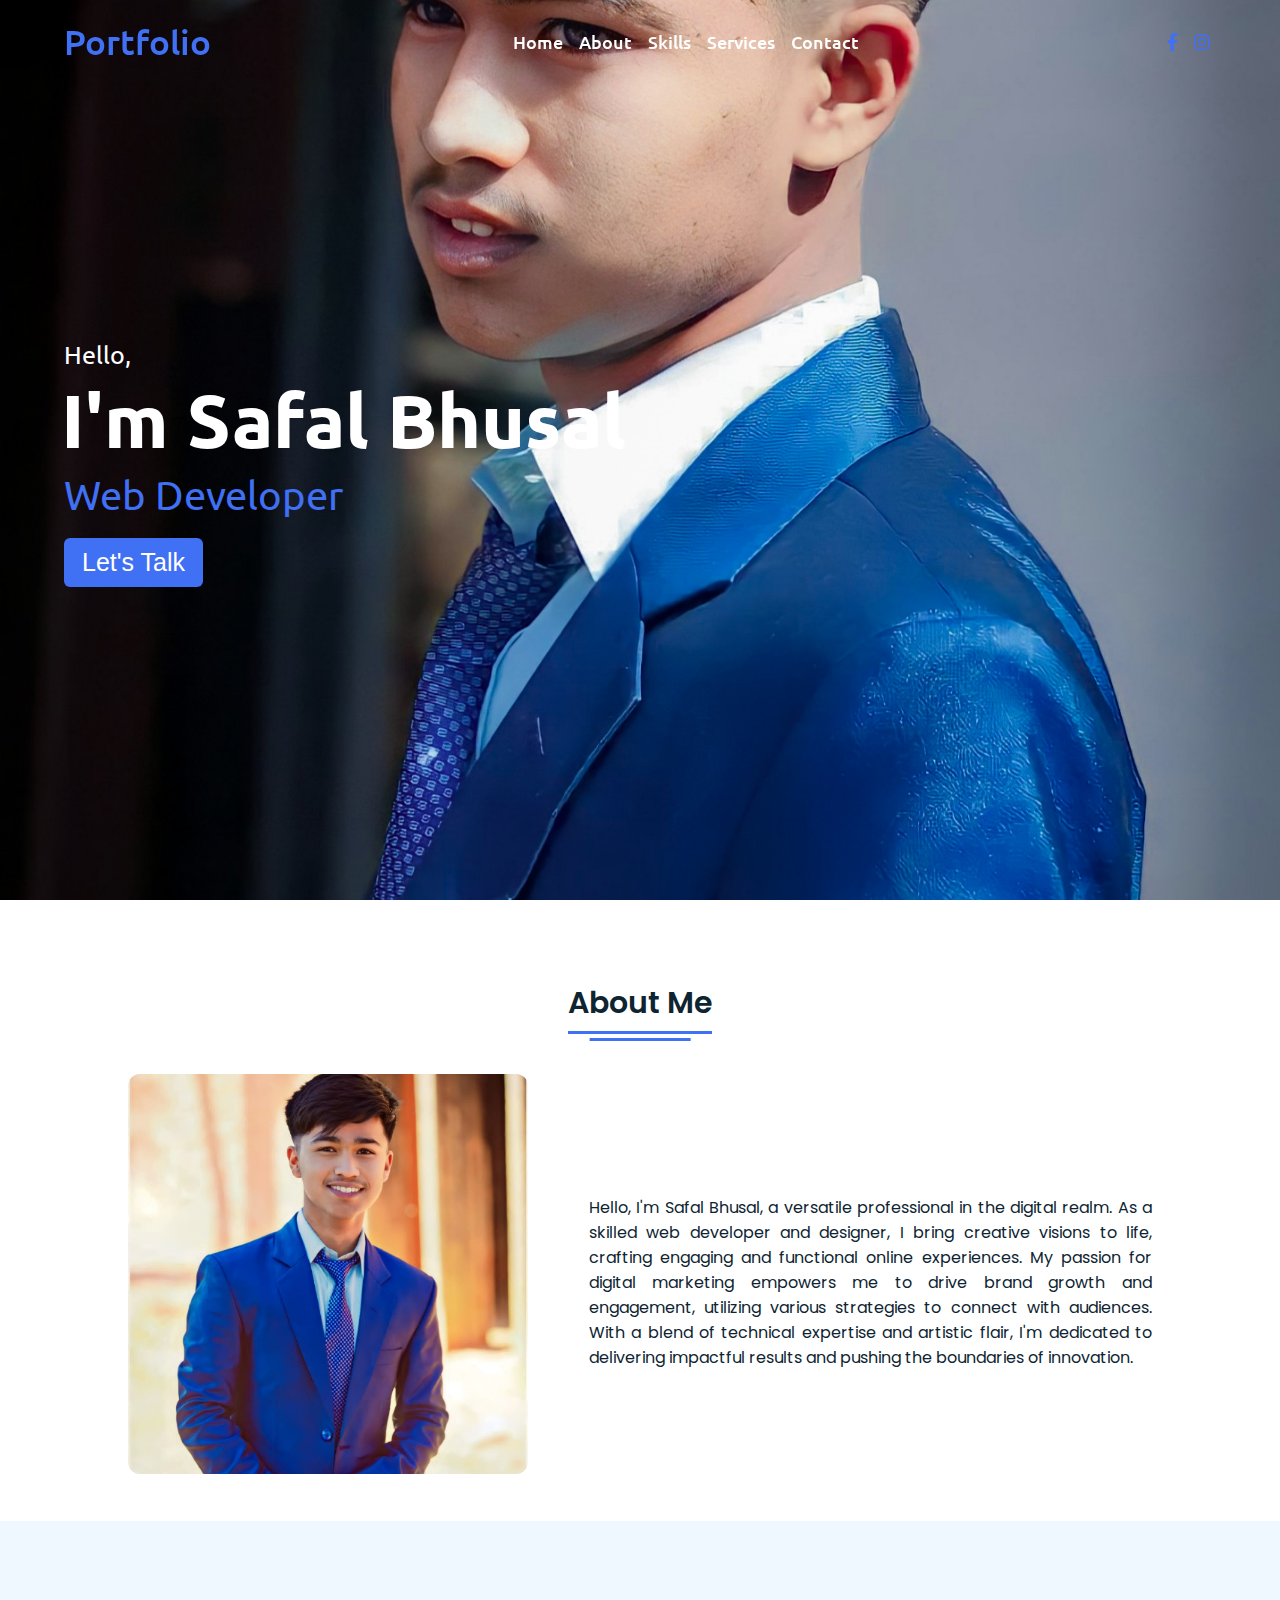
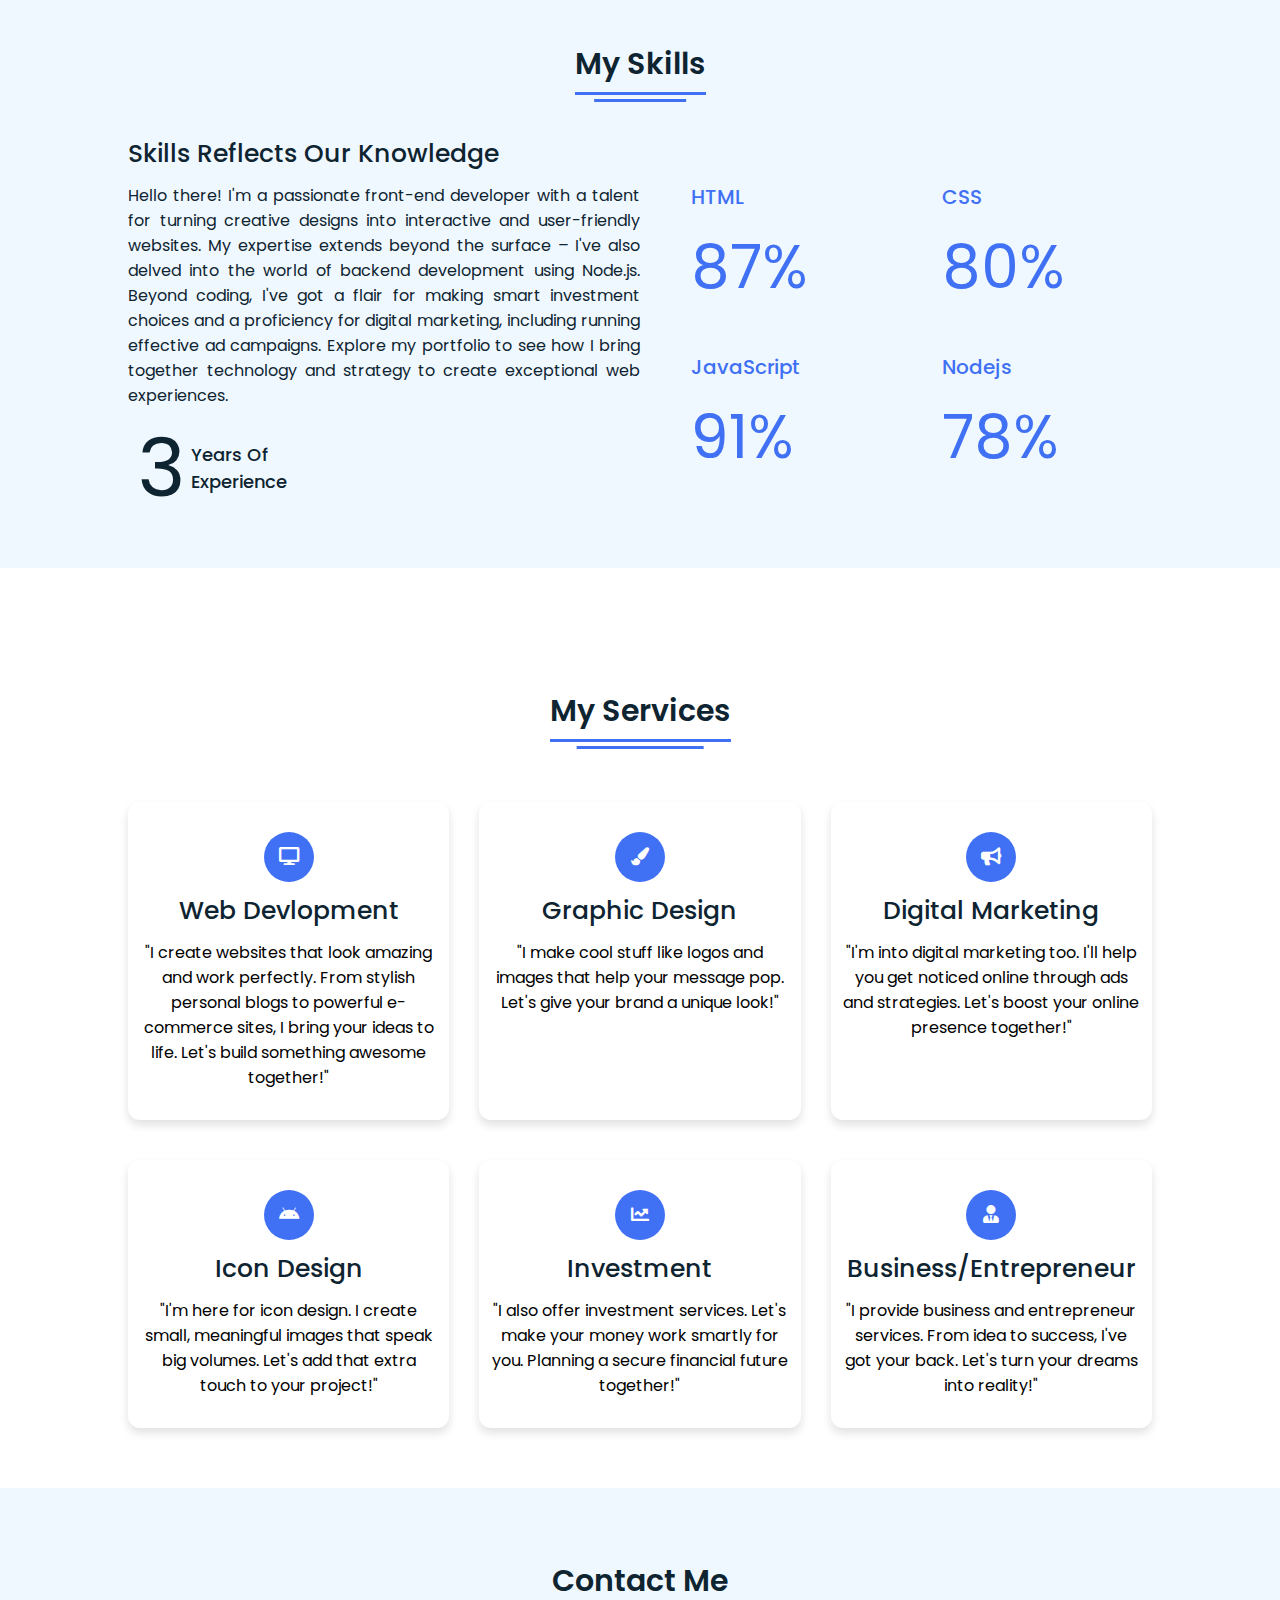
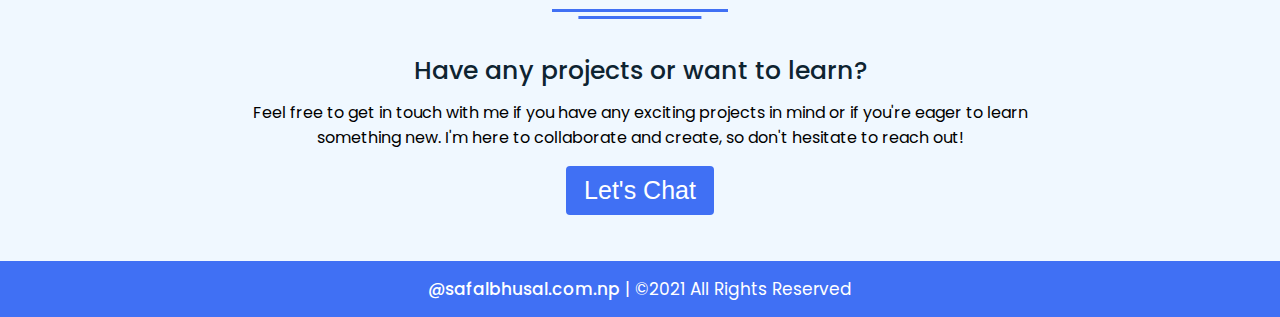
<file: index.html>
<!DOCTYPE html>
<html lang="en" dir="ltr">
  <head>
    <meta charset="UTF-8" />
    <title>Portfolio</title>
    <link rel="stylesheet" href="style.css" />
    <!-- Fontawesome CDN Link -->
    <link rel="stylesheet" href="https://cdnjs.cloudflare.com/ajax/libs/font-awesome/5.15.2/css/all.min.css" />
    <meta name="viewport" content="width=device-width, initial-scale=1.0" />
  </head>
  <body>
    <!-- Move to up button -->
    <div class="scroll-button">
      <a href="#home"><i class="fas fa-arrow-up"></i></a>
    </div>
    <!-- navgaition menu -->
    <nav>
      <div class="navbar">
        <div class="logo"><a href="#">Portfolio</a></div>
        <ul class="menu">
          <li><a href="#home">Home</a></li>
          <li><a href="#about">About</a></li>
          <li><a href="#skills">Skills</a></li>
          <li><a href="#services">Services</a></li>
          <li><a href="#contact">Contact</a></li>
          <div class="cancel-btn">
            <i class="fas fa-times"></i>
          </div>
        </ul>
        <div class="media-icons">
          <a href="https://www.facebook.com/profile.php?id=100088634391065&mibextid=ZbWKwL"><i class="fab fa-facebook-f"></i></a><!--
          <a href="#"><i class="fab fa-twitter"></i></a>-->
          <a href="https://instagram.com/https.jerrick?utm_source=qr&igshid=ZDc4ODBmNjlmNQ%3D%3D"><i class="fab fa-instagram"></i></a>
        </div>
      </div>
      <div class="menu-btn">
        <i class="fas fa-bars"></i>
      </div>
    </nav>

    <!-- Home Section Start -->
    <section class="home" id="home">
      <div class="home-content">
        <div class="text">
          <div class="text-one">Hello,</div>
          <div class="text-two">I'm Safal Bhusal</div>
          <div class="text-three">Web Developer</div>
          <div class="text-four"><!--ceo of .... company --> </div>
        </div>
        <div class="button"><a href="contact.html">
          <button>Let's Talk</button></a>
        </div>
      </div>
    </section>

    <!-- About Section Start -->
    <section class="about" id="about">
      <div class="content">
        <div class="title"><span>About Me</span></div>
        <div class="about-details">
          <div class="left">
            <img src="img.jpg" alt="" />
          </div>
          <div class="right">
            <div class="topic"></div>
            <p>
              Hello, I'm Safal Bhusal, a versatile professional in the digital realm. As a skilled web developer and designer, I bring creative visions to life, crafting engaging and functional online experiences. My passion for digital marketing empowers me to drive brand growth and engagement, utilizing various strategies to connect with audiences. With a blend of technical expertise and artistic flair, I'm dedicated to delivering impactful results and pushing the boundaries of innovation.
            </p><!--
            <div class="button">
              <button>Download CV</button>
            </div> -->
          </div>
        </div>
      </div>
    </section>

    <!-- My Skill Section Start -->
    <!-- Section Tag and Other Div will same where we need to put same CSS -->
    <section class="skills" id="skills">
      <div class="content">
        <div class="title"><span>My Skills</span></div>
        <div class="skills-details">
          <div class="text">
            <div class="topic">Skills Reflects Our Knowledge</div>
            <p>Hello there! I'm a passionate front-end developer with a talent for turning creative designs into interactive and user-friendly websites. My expertise extends beyond the surface – I've also delved into the world of backend development using Node.js. Beyond coding, I've got a flair for making smart investment choices and a proficiency for digital marketing, including running effective ad campaigns. Explore my portfolio to see how I bring together technology and strategy to create exceptional web experiences.</p>
            <div class="experience">
              <div class="num">3</div>
              <div class="exp">
                Years Of <br />
                Experience
              </div>
            </div>
          </div>
          <div class="boxes">
            <div class="box">
              <div class="topic">HTML</div>
              <div class="per">87%</div>
            </div>
            <div class="box">
              <div class="topic">CSS</div>
              <div class="per">80%</div>
            </div>
            <div class="box">
              <div class="topic">JavaScript</div>
              <div class="per">91%</div>
            </div>
            <div class="box">
              <div class="topic">Nodejs</div>
              <div class="per">78%</div>
            </div>
          </div>
        </div>
      </div>
    </section>

    <!-- My Services Section Start -->
    <section class="services" id="services">
      <div class="content">
        <div class="title"><span>My Services</span></div>
        <div class="boxes">
          <div class="box">
            <div class="icon">
              <i class="fas fa-desktop"></i>
            </div>
            <div class="topic">Web Devlopment</div>
            <p>"I create websites that look amazing and work perfectly. From stylish personal blogs to powerful e-commerce sites, I bring your ideas to life. Let's build something awesome together!"</p>
          </div>
          <div class="box">
            <div class="icon">
              <i class="fas fa-paint-brush"></i>
            </div>
            <div class="topic">Graphic Design</div>
            <p>"I make cool stuff like logos and images that help your message pop. Let's give your brand a unique look!"</p>
          </div>
          <div class="box">
            <div class="icon">
              <i class="fas fa-bullhorn"></i>
            </div>
            <div class="topic">Digital Marketing</div>
            <p>"I'm into digital marketing too. I'll help you get noticed online through ads and strategies. Let's boost your online presence together!"</p>
          </div>
          <div class="box">
            <div class="icon">
              <i class="fab fa-android"></i>
            </div>
            <div class="topic">Icon Design</div>
            <p>"I'm here for icon design. I create small, meaningful images that speak big volumes. Let's add that extra touch to your project!"</p>
          </div>
          <div class="box">
            <div class="icon">
              <i class="fa fa-chart-line"></i>
            </div>
            <div class="topic">Investment</div>
            <p>"I also offer investment services. Let's make your money work smartly for you. Planning a secure financial future together!"</p>
          </div>
          <div class="box">
            <div class="icon">
              <i class="fas fa-user-tie"></i>
            </div>
            <div class="topic">Business/Entrepreneur</div>
            <p>"I provide business and entrepreneur services. From idea to success, I've got your back. Let's turn your dreams into reality!"</p>
          </div>
        </div>
      </div>
    </section>

    <!-- Contact Me section Start -->
    <section class="contact" id="contact">
      <div class="content">
        <div class="title"><span>Contact Me</span></div>
        <div class="text">
          <div class="topic">Have any projects or want to learn?</div>
          <p>Feel free to get in touch with me if you have any exciting projects in mind or if you're eager to learn something new. I'm here to collaborate and create, so don't hesitate to reach out!</p>
          <div class="button">
            <a href="contact.html">
            <button>Let's Chat</button></a>
          </div>
        </div>
      </div>
    </section>

    <!-- Footer Section Start -->
    <footer>
      <div class="text">
        <span><a href="#">@safalbhusal.com.np</a> | &#169;2021 All Rights Reserved</span>
      </div>
    </footer>

    <script src="script.js"></script>
  </body>
</html>
</file>
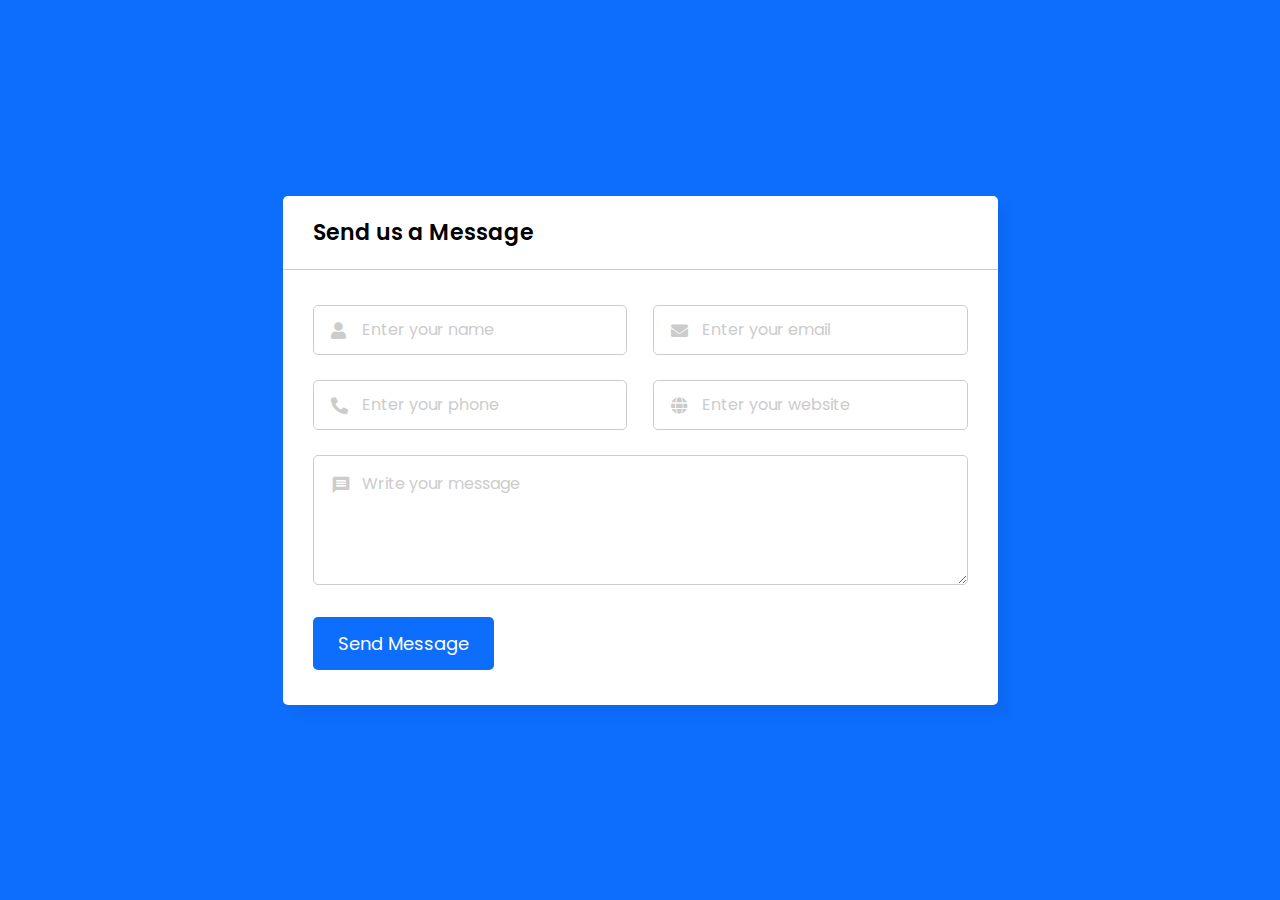
<file: contact.html>
<!DOCTYPE html>
<html lang="en">
<head>
  <meta charset="UTF-8">
  <meta name="viewport" content="width=device-width, initial-scale=1.0">
  <title>Contact</title>
  <link rel="stylesheet" href="contactus.css">
  <link rel="stylesheet" href="https://fonts.googleapis.com/icon?family=Material+Icons">
  <link rel="stylesheet" href="https://cdnjs.cloudflare.com/ajax/libs/font-awesome/5.15.3/css/all.min.css"/>
</head>
<body>
  <div class="wrapper">
    <header>Send us a Message</header>
    <form action="#">
      <div class="dbl-field">
        <div class="field">
          <input type="text" name="name" placeholder="Enter your name">
          <i class='fas fa-user'></i>
        </div>
        <div class="field">
          <input type="text" name="email" placeholder="Enter your email">
          <i class='fas fa-envelope'></i>
        </div>
      </div>
      <div class="dbl-field">
        <div class="field">
          <input type="text" name="phone" placeholder="Enter your phone">
          <i class='fas fa-phone-alt'></i>
        </div>
        <div class="field">
          <input type="text" name="website" placeholder="Enter your website">
          <i class='fas fa-globe'></i>
        </div>
      </div>
      <div class="message">
        <textarea placeholder="Write your message" name="message"></textarea>
        <i class="material-icons">message</i>
      </div>
      <div class="button-area">
        <button type="submit">Send Message</button>
        <span></span>
      </div>
    </form>
  </div>

  <script src="contact.js"></script>

</body>
</html>
</file>
<file: style.css>
/* Google Font CDN Link */
@import url('https://fonts.googleapis.com/css2?family=Poppins:wght@400;500;600;700&family=Ubuntu:wght@400;500;700&display=swap');
*{
  margin: 0;
  padding: 0;
  box-sizing: border-box;
  text-decoration: none;
  scroll-behavior: smooth;
}

/* Custom Scroll Bar CSS */
::-webkit-scrollbar {
    width: 10px;
}
::-webkit-scrollbar-track {
    background: #f1f1f1;
}
::-webkit-scrollbar-thumb {
    background: #6e93f7;
    border-radius: 12px;
    transition: all 0.3s ease;
}

::-webkit-scrollbar-thumb:hover {
    background: #4070f4;
}
/* navbar styling */
nav{
  position: fixed;
  width: 100%;
  padding: 20px 0;
  z-index: 998;
  transition: all 0.3s ease;
  font-family: 'Ubuntu', sans-serif;
}
nav.sticky{
  background: #4070f4;
  padding: 13px 0;
}
nav .navbar{
  width: 90%;
  display: flex;
  justify-content: space-between;
  align-items: center;
  margin: auto;
}
nav .navbar .logo a{
  font-weight: 500;
  font-size: 35px;
  color: #4070f4;
}
nav.sticky .navbar .logo a{
  color: #fff;
}
nav .navbar .menu{
  display: flex;
  position: relative;
}
nav .navbar .menu li{
  list-style: none;
  margin: 0 8px;
}
.navbar .menu a{
  font-size: 18px;
  font-weight: 500;
  color: #fff;
  padding: 6px 0;
  transition: all 0.4s ease;
}
.navbar .menu a:hover{
  color: #4070f4;
}
nav.sticky .menu a{
  color: #FFF;
}
nav.sticky .menu a:hover{
  color: #0E2431;
}
.navbar .media-icons a{
  color: #4070f4;
  font-size: 18px;
  margin: 0 6px;
}
nav.sticky .media-icons a{
  color: #FFF;
}

/* Side Navigation Menu Button CSS */
nav .menu-btn,
.navbar .menu .cancel-btn{
  position: absolute;
  color: #fff;
  right: 30px;
  top: 20px;
  font-size: 20px;
  cursor: pointer;
  transition: all 0.3s ease;
  display: none;
}
nav .menu-btn{
  color: #4070f4;
}
nav.sticky .menu-btn{
  color: #FFF;
}
.navbar .menu .menu-btn{
  color: #fff;
}

/* home section styling */
.home{
  height: 100vh;
  width: 100%;
  background: url("img3.jpg") no-repeat;
  background-size: cover;
  background-position: center;
  background-attachment: fixed;
  font-family: 'Ubuntu', sans-serif;
}
.home .home-content{
  width: 90%;
  height: 100%;
  margin: auto;
  display: flex;
  flex-direction: column;
  justify-content: center;
}
.home .text-one{
  font-size: 25px;
  color: #fff;
}
.home .text-two{
  color: #fff;
  font-size: 75px;
  font-weight: 600;
  margin-left: -3px;
}
.home .text-three{
  font-size: 40px;
  margin: 5px 0;
  color: #4070f4;
}
.home .text-four{
  font-size: 23px;
  margin: 5px 0;
  color: #fff;
}
.home .button{
  margin: 14px 0;
}
.home .button button{
  outline: none;
  padding: 8px 16px;
  border-radius: 6px;
  font-size: 25px;
  font-weight: 400;
  background: #4070f4;
  color: #fff;
  cursor: pointer;
  border: 2px solid transparent;
  transition: all 0.4s ease;
}
.home .button button:hover{
  border-color: #4070f4;
  background-color: #fff;
  color: #4070f4;
}

/* About Section Styling */
/* Those Elements Where We Have Apply Same CSS,
 I'm Selecting Directly 'Section Tag' and 'Class'  */
section{
  padding-top: 40px;
}
section .content{
  width: 80%;
  margin: 40px auto;
  font-family: 'Poppins', sans-serif;
}
.about .about-details{
  display: flex;
  justify-content: space-between;
  align-items: center;
}
section .title{
  display: flex;
  justify-content: center;
  margin-bottom: 40px;
}
section .title span{
  color: #0E2431;
  font-size: 30px;
  font-weight: 600;
  position: relative;
  padding-bottom: 8px;
}
section .title span::before,
section .title span::after{
  content: '';
  position: absolute;
  height: 3px;
  width: 100%;
  background: #4070f4;
  left: 0;
  bottom: 0;
}
section .title span::after{
  bottom: -7px;
  width: 70%;
  left: 50%;
  transform: translateX(-50%);
}
.about .about-details .left{
  width: 45%;
}
.about .left img{
  height: 400px;
  width: 400px;
  object-fit: cover;
  border-radius: 12px;
}
.about-details .right{
  width: 55%;
}
section  .topic{
  color: #0E2431;
  font-size: 25px;
  font-weight: 500;
  margin-bottom: 10px;
}
.about-details .right p{
  text-align: justify;
  color: #0E2431;
}
section .button{
  margin: 16px 0;
}
section .button button{
  outline: none;
  padding: 8px 16px;
  border-radius: 4px;
  font-size: 25px;
  font-weight: 400;
  background: #4070f4;
  color: #fff;
  border: 2px solid transparent;
  cursor: pointer;
  transition: all 0.4s ease;
}
section .button button:hover{
  border-color: #4070f4;
  background-color: #fff;
  color: #4070f4;
}

 /* My Skills CSS */
 .skills{
   background: #F0F8FF;
 }
 .skills .content{
   padding: 40px 0;
 }
 .skills .skills-details{
   display: flex;
   justify-content: space-between;
   align-items: center;
 }
 .skills-details .text{
   width: 50%;
 }
 .skills-details p{
   color: #0E2431;
   text-align: justify;
 }
.skills .skills-details .experience{
  display: flex;
  align-items: center;
  margin: 0 10px;
}
.skills-details .experience .num{
  color: #0E2431;
  font-size: 80px;
}
.skills-details .experience .exp{
  color: #0E2431;
  margin-left: 20px;
  font-size: 18px;
  font-weight: 500;
  margin: 0 6px;
}
.skills-details .boxes{
  width: 45%;
  display: flex;
  flex-wrap: wrap;
  justify-content: space-between;
}
.skills-details .box{
  width: calc(100% / 2 - 20px);
  margin: 20px 0;
}
.skills-details .boxes .topic{
  font-size: 20px;
  color: #4070f4;
}
.skills-details .boxes .per{
  font-size: 60px;
  color: #4070f4;
}

/* My Services CSS */
.services .boxes{
  display: flex;
  flex-wrap: wrap;
  justify-content: space-between;
}
.services .boxes .box{
  margin: 20px 0;
  width: calc(100% / 3 - 20px);
  text-align: center;
  border-radius: 12px;
  padding: 30px 10px;
  box-shadow: 0 5px 10px rgba(0, 0, 0, 0.12);
  cursor: default;
  transition: all 0.4s ease;
}
.services .boxes .box:hover{
  background: #4070f4;
  color: #fff;
}
.services .boxes .box .icon{
  height: 50px;
  width: 50px;
  background: #4070f4;
  border-radius: 50%;
  text-align: center;
  line-height: 50px;
  font-size: 18px;
  color: #fff;
  margin: 0 auto 10px auto;
  transition: all 0.4s ease;
}
.boxes .box:hover .icon{
  background-color: #fff;
  color: #4070f4;
}
.services .boxes .box:hover .topic,
.services .boxes .box:hover p{
  color: #0E2431;
  transition: all 0.4s ease;
}
.services .boxes .box:hover .topic,
.services .boxes .box:hover p{
  color: #fff;
}
/* Contact Me CSS */
.contact{
  background: #F0F8FF;
}
.contact .content{
  margin: 0 auto;
  padding: 30px 0;
}
.contact .text{
  width: 80%;
  text-align: center;
  margin: auto;
}

/* Footer CSS */
footer{
  background: #4070f4;
  padding: 15px 0;
  text-align: center;
  font-family: 'Poppins', sans-serif;
}
footer .text span{
  font-size: 17px;
  font-weight: 400;
  color: #fff;
}
footer .text span a{
  font-weight: 500;
  color: #FFF;
}
footer .text span a:hover{
  text-decoration: underline;
}
/* Scroll TO Top Button CSS */
.scroll-button a{
  position: fixed;
  bottom: 20px;
  right: 20px;
  color: #fff;
  background: #4070f4;
  padding: 7px 12px;;
  font-size: 18px;
  border-radius: 6px;
  box-shadow: rgba(0, 0, 0, 0.15);
  display: none;
}

/* Responsive Media Query */
@media (max-width: 1190px) {
  section .content{
    width: 85%;
  }
}
@media (max-width: 1000px) {
  .about .about-details{
    justify-content: center;
    flex-direction: column;
  }
  .about .about-details .left{
    display: flex;
    justify-content: center;
    width: 100%;
  }
  .about-details .right{
    width: 90%;
    margin: 40px 0;
  }
  .services .boxes .box{
    margin: 20px 0;
    width: calc(100% / 2 - 20px);
  }
}
@media (max-width: 900px) {
  .about .left img{
    height: 350px;
    width: 350px;
  }
}

@media (max-width: 750px) {
  nav .navbar{
    width: 90%;
  }
  nav .navbar .menu{
    position: fixed;
    left: -100%;
    top: 0;
    background: #0E2431;
    height: 100vh;
    max-width: 400px;
    width: 100%;
    padding-top: 60px;
    flex-direction: column;
    align-items: center;
    transition: all 0.5s ease;
  }
  .navbar.active .menu{
    left: 0;
  }
  nav .navbar .menu a{
    font-size: 23px;
    display: block;
    color: #fff;
    margin: 10px 0;
  }
  nav.sticky .menu a:hover{
    color: #4070f4;
  }
  nav .navbar .media-icons{
    display: none;
  }
  nav .menu-btn,
  .navbar .menu .cancel-btn{
    display: block;
  }
  .home .text-two{
    font-size: 65px;
  }
  .home .text-three{
    font-size: 35px;
  }
  .skills .skills-details{
    align-items: center;
    justify-content: center;
    flex-direction: column;
  }
  .skills-details .text{
    width: 100%;
    margin-bottom: 50px;
  }
  .skills-details .boxes{
    justify-content: center;
    align-items: center;
    width: 100%;
  }
  .services .boxes .box{
    margin: 20px 0;
    width: 100%;
  }
  .contact .text{
    width: 100%;
}
}

@media (max-width: 500px){
  .home .text-two{
    font-size: 55px;
  }
  .home .text-three{
    font-size: 33px;
  }
  .skills-details .boxes .per{
    font-size: 50px;
    color: #4070f4;
  }
}
</file>
<file: contactus.css>
/* Import Google font - Poppins */
@import url('https://fonts.googleapis.com/css2?family=Poppins:wght@400;500;600&display=swap');
*{
  margin: 0;
  padding: 0;
  box-sizing: border-box;
  font-family: "Poppins", sans-serif;
}
body{
  display: flex;
  padding: 0 10px;
  min-height: 100vh;
  background: #0D6EFD;
  align-items: center;
  justify-content: center;
}
::selection{
  color: #fff;
  background: #0D6EFD;
}
.wrapper{
  width: 715px;
  background: #fff;
  border-radius: 5px;
  box-shadow: 10px 10px 10px rgba(0,0,0,0.05);
}
.wrapper header{
  font-size: 22px;
  font-weight: 600;
  padding: 20px 30px;
  border-bottom: 1px solid #ccc;
}
.wrapper form{
  margin: 35px 30px;
}
.wrapper form.disabled{
  pointer-events: none;
  opacity: 0.7;
}
form .dbl-field{
  display: flex;
  margin-bottom: 25px;
  justify-content: space-between;
}
.dbl-field .field{
  height: 50px;
  display: flex;
  position: relative;
  width: calc(100% / 2 - 13px);
}
.wrapper form i{
  position: absolute;
  top: 50%;
  left: 18px;
  color: #ccc;
  font-size: 17px;
  pointer-events: none;
  transform: translateY(-50%);
}
form .field input,
form .message textarea{
  width: 100%;
  height: 100%;
  outline: none;
  padding: 0 18px 0 48px;
  font-size: 16px;
  border-radius: 5px;
  border: 1px solid #ccc;
}
.field input::placeholder,
.message textarea::placeholder{
  color: #ccc;
}
.field input:focus,
.message textarea:focus{
  padding-left: 47px;
  border: 2px solid #0D6EFD;
}
.field input:focus ~ i,
.message textarea:focus ~ i{
  color: #0D6EFD;
}
form .message{
  position: relative;
}
form .message i{
  top: 30px;
  font-size: 20px;
}
form .message textarea{
  min-height: 130px;
  max-height: 230px;
  max-width: 100%;
  min-width: 100%;
  padding: 15px 20px 0 48px;
}
form .message textarea::-webkit-scrollbar{
  width: 0px;
}
.message textarea:focus{
  padding-top: 14px;
}
form .button-area{
  margin: 25px 0;
  display: flex;
  align-items: center;
}
.button-area button{
  color: #fff;
  border: none;
  outline: none;
  font-size: 18px;
  cursor: pointer;
  border-radius: 5px;
  padding: 13px 25px;
  background: #0D6EFD;
  transition: background 0.3s ease;
}
.button-area button:hover{
  background: #025ce3;
}
.button-area span{
  font-size: 17px;
  margin-left: 30px;
  display: none;
}
@media (max-width: 600px){
  .wrapper header{
    text-align: center;
  }
  .wrapper form{
    margin: 35px 20px;
  }
  form .dbl-field{
    flex-direction: column;
    margin-bottom: 0px;
  }
  form .dbl-field .field{
    width: 100%;
    height: 45px;
    margin-bottom: 20px;
  }
  form .message textarea{
    resize: none;
  }
  form .button-area{
    margin-top: 20px;
    flex-direction: column;
  }
  .button-area button{
    width: 100%;
    padding: 11px 0;
    font-size: 16px;
  }
  .button-area span{
    margin: 20px 0 0;
    text-align: center;
  }
}
</file>
